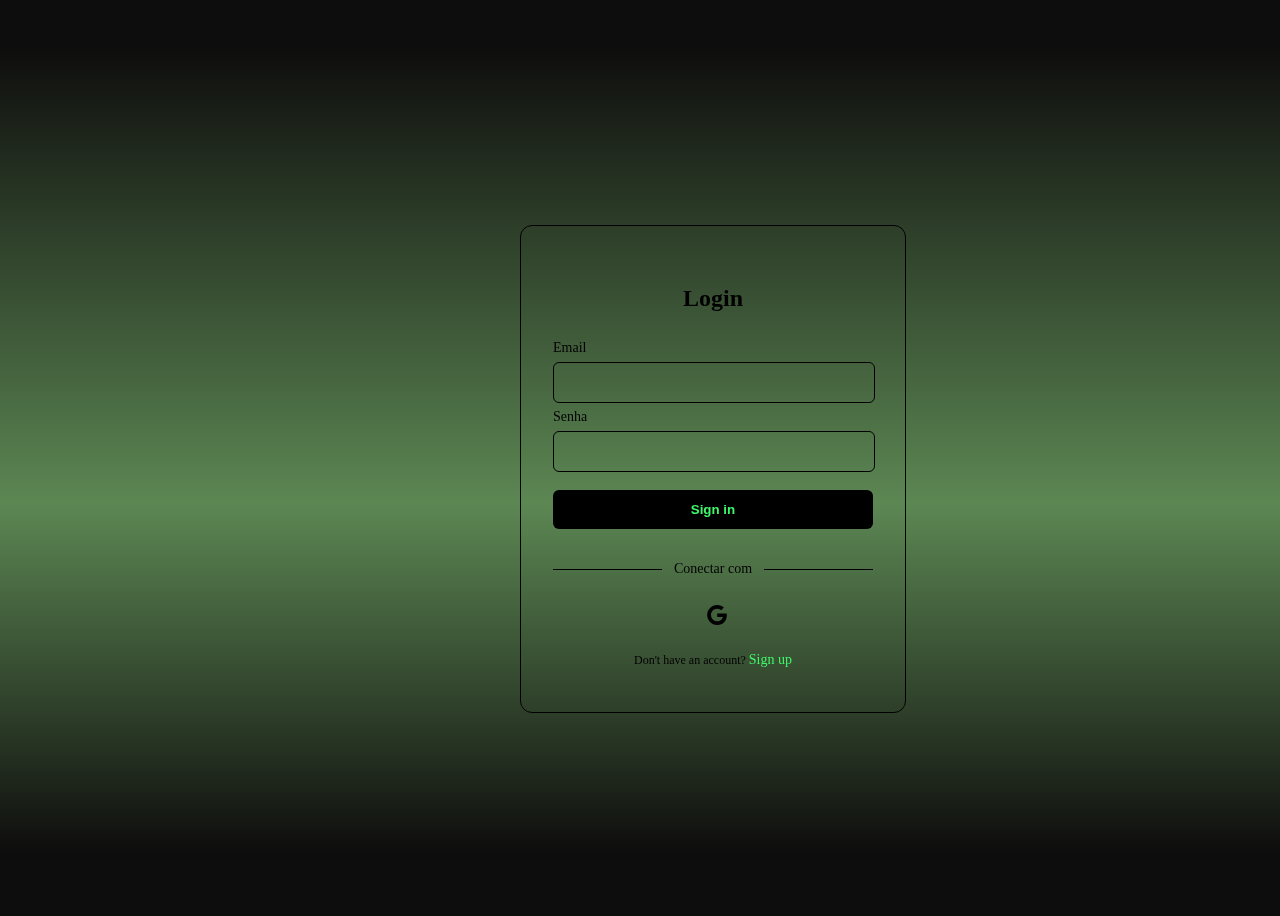
<file: login.html>
<!DOCTYPE html>
<html lang="en">
<head>
    <link rel="stylesheet" href="login.css">

    <meta charset="UTF-8">
    <meta http-equiv="X-UA-Compatible" content="IE=edge">
    <meta name="viewport" content="width=device-width, initial-scale=1.0">
    <title>Document</title>
</head>
<body>
    <div class="form-container">
        <p class="title">Login</p>
        <form class="form">
            <div class="input-group">
                <label for="username">Email</label>
                <input type="text" name="username" id="username" placeholder="">
            </div>
            <div class="input-group">
                <label for="Senha">Senha</label>
                <input type="Senha" name="Senha" id="username" placeholder="">
                <div class="forgot">
                    <a></a>
                </div>
            </div>
            <br>
            <button class="sign">Sign in</button>
        </form>
        <div class="social-message">
            <div class="line"></div>
            <p class="message">Conectar com</p>
            <div class="line"></div>
        </div>
        <div class="social-icons">
            <button aria-label="Google" class="icon">
                <svg xmlns="http://www.w3.org/2000/svg" viewBox="0 0 32 32" class="w-5 h-5 fill-current">
                    <path d="M16.318 13.714v5.484h9.078c-0.37 2.354-2.745 6.901-9.078 6.901-5.458 0-9.917-4.521-9.917-10.099s4.458-10.099 9.917-10.099c3.109 0 5.193 1.318 6.38 2.464l4.339-4.182c-2.786-2.599-6.396-4.182-10.719-4.182-8.844 0-16 7.151-16 16s7.156 16 16 16c9.234 0 15.365-6.49 15.365-15.635 0-1.052-0.115-1.854-0.255-2.651z"></path>
                </svg>
            </button>
           
            
        </div>
        <p class="signup">Don't have an account?
            <a rel="noopener noreferrer" href="#" class="">Sign up</a>
        </p>
    </div>
</body>
</html>
</file>
<file: login.css>
.form-container {
    width: 320px;
    border-radius: 0.75rem;
    /* background-color: rgba(17, 24, 39, 1); */
    padding: 2rem;
    color: rgb(0, 0, 0);
    margin-left: 40%;
    top: 25%;
    position: fixed;
    border: #000000 solid 1px;
    
      
  }
  
  .title {
    text-align: center;
    font-size: 1.5rem;
    line-height: 2rem;
    font-weight: 700;
  }
  
  .form {
    margin-top: 1.5rem;
  }
  
  .input-group {
    margin-top: 0.25rem;
    font-size: 0.875rem;
    line-height: 1.25rem;
  }
  
  .input-group label {
    display: block;
    color: rgb(0, 0, 0);
    margin-bottom: 4px;
  }
  
  .input-group input {
    width: 90%;
    border-radius: 0.375rem;
    border: 1px solid rgb(0, 0, 0);
    outline: 0;
    /* background-color: rgb(76, 119, 211); */
    padding: 0.75rem 1rem;
    color: rgb(6, 63, 177);
  }

  #username{
    background-color: transparent;
  }
  
  
  .forgot a,.signup a {
    color: rgb(62, 247, 105);
    text-decoration: none;
    font-size: 14px;
  }
  
  .sign {
    display: block;
    width: 100%;
    background-color: rgb(0, 0, 0);
    padding: 0.75rem;
    text-align: center;
    color: rgb(62, 247, 105);
    border: none;
    border-radius: 0.375rem;
    font-weight: 600;
  }
  
  .social-message {
    display: flex;
    align-items: center;
    padding-top: 1rem;
  }
  
  .line {
    height: 1px;
    flex: 1 1 0%;
    background-color: rgb(0, 0, 0);
  }
  
  .social-message .message {
    padding-left: 0.75rem;
    padding-right: 0.75rem;
    font-size: 0.875rem;
    line-height: 1.25rem;
    color: rgb(0, 0, 0);
  }
  
  .social-icons {
    display: flex;
    justify-content: center;
  }
  
  .social-icons .icon {
    border-radius: 0.125rem;
    padding: 0.75rem;
    border: none;
    background-color: transparent;
    margin-left: 8px;
  }
  
  .social-icons .icon svg {
    height: 1.25rem;
    width: 1.25rem;
    fill: black;
  }
  
  .signup {
    text-align: center;
    font-size: 0.75rem;
    line-height: 1rem;
    color: rgb(0, 0, 0);
  }
  

  body{
    width: 100%;
    height: 100vh ;
    background: rgb(14,13,13);
    background: linear-gradient(0deg, rgba(14,13,13,1) 7%, rgba(92,135,83,1) 45%, rgba(14,13,13,1) 95%);  }
</file>
